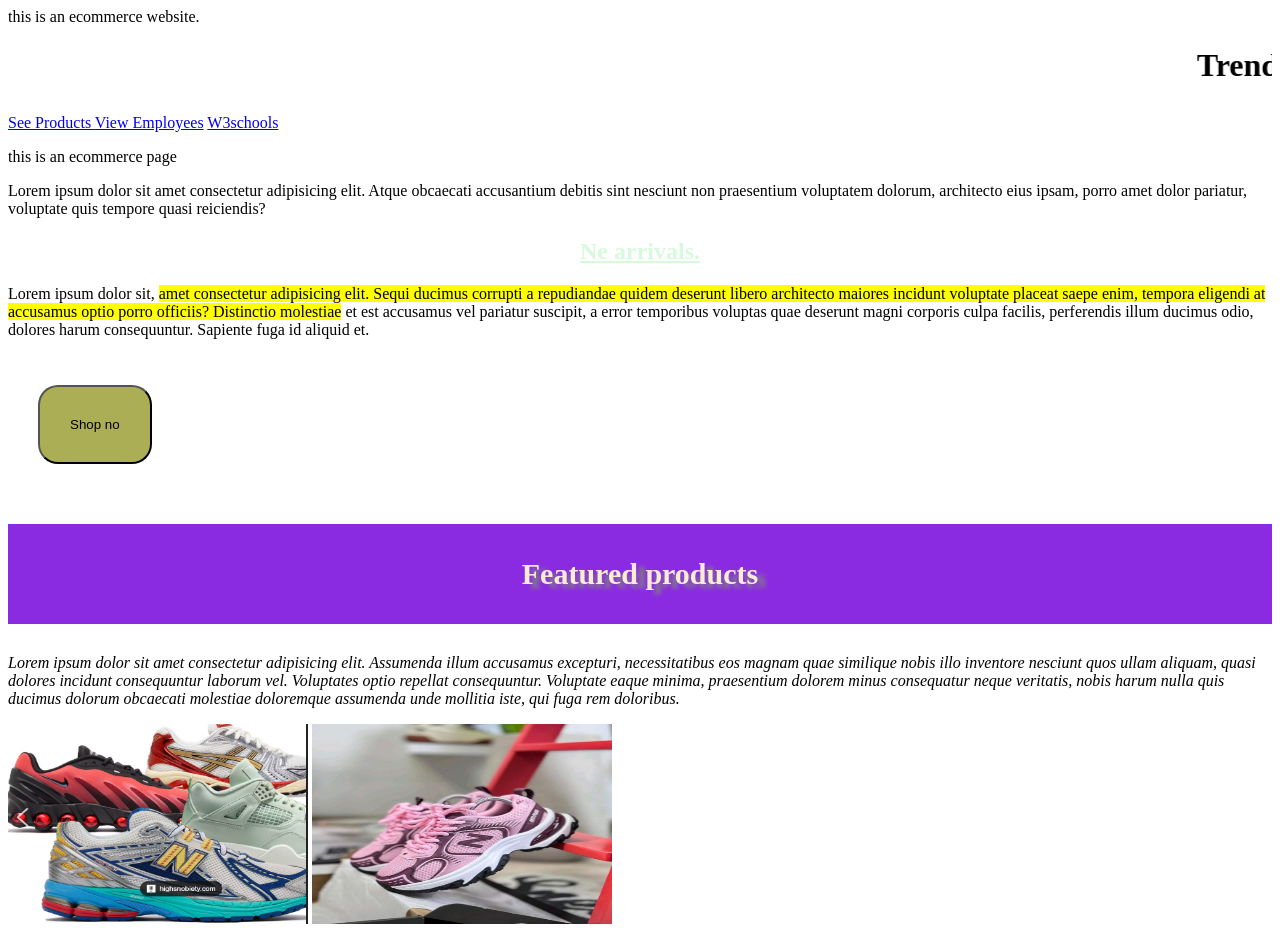
<file: index.html>
<!DOCTYPE html>
<html lang="en">

<head>
    <meta charset="UTF-8">this is an ecommerce website.</p>
    <meta name="viewport" content="width=device-width, initial-scale=1.0">
    <title>Homepage-Malimat</title>

    <link rel="stylesheet" href="css/styleindex.css">



</head>

<body>
    <h1>
        <marquee behavior="" direction="">Trending styles, Better styles!</marquee>
    </h1>

    <a href="products.html" target="_blank"> See Products </a>
    <a href="employee.html">View Employees</a>
    <a href="https://en.wikipedia.org/wiki/W3Schools" target="_self"> W3schools</a>







    <p>this is an ecommerce page</p>
    <p>Lorem ipsum dolor sit amet consectetur adipisicing elit. Atque obcaecati accusantium debitis sint nesciunt non praesentium voluptatem dolorum, architecto eius ipsam, porro amet dolor pariatur, voluptate quis tempore quasi reiciendis?</p>


    <h2 style="color: rgb(215, 250, 220); text-align: center;"><u>Ne arrivals.</u></h2>

    <p>Lorem ipsum dolor sit, <mark>amet consectetur adipisicing elit. Sequi ducimus corrupti a repudiandae quidem deserunt libero architecto maiores incidunt voluptate placeat saepe enim, tempora eligendi at accusamus optio porro officiis? Distinctio molestiae</mark>        et est accusamus vel pariatur suscipit, a error temporibus voluptas quae deserunt magni corporis culpa facilis, perferendis illum ducimus odio, dolores harum consequuntur. Sapiente fuga id aliquid et.</p>

    <button>Shop no</button>

    <h3>Featured products</h3>

    <p style="font-style: italic;">Lorem ipsum dolor sit amet consectetur adipisicing elit. Assumenda illum accusamus excepturi, necessitatibus eos magnam quae similique nobis illo inventore nesciunt quos ullam aliquam, quasi dolores incidunt consequuntur laborum vel. Voluptates optio
        repellat consequuntur. Voluptate eaque minima, praesentium dolorem minus consequatur neque veritatis, nobis harum nulla quis ducimus dolorum obcaecati molestiae doloremque assumenda unde mollitia iste, qui fuga rem doloribus.</p>

    <img src="images/image.png" alt="no image">
    <img src="images/download.jpg">








</body>

</html>
</file>
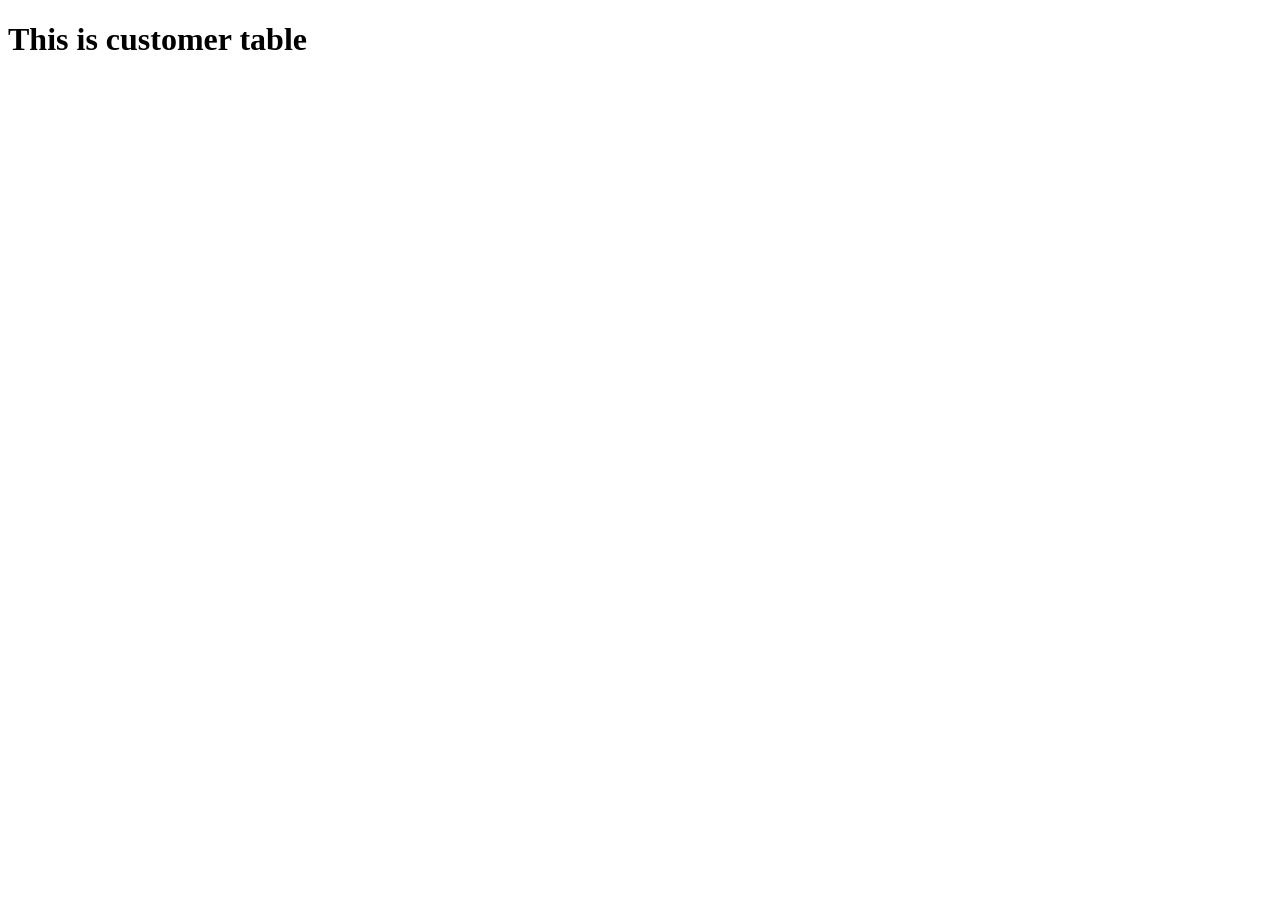
<file: customer.html>
<!DOCTYPE html>
<html lang="en">

<head>
    <meta charset="UTF-8">
    <meta name="viewport" content="width=device-width, initial-scale=1.0">
    <title>Customer Details</title>
</head>

<body>
    <h1>This is customer table</h1>
    <table>
        <tr>

        </tr>
    </table>

</body>

</html>
</file>
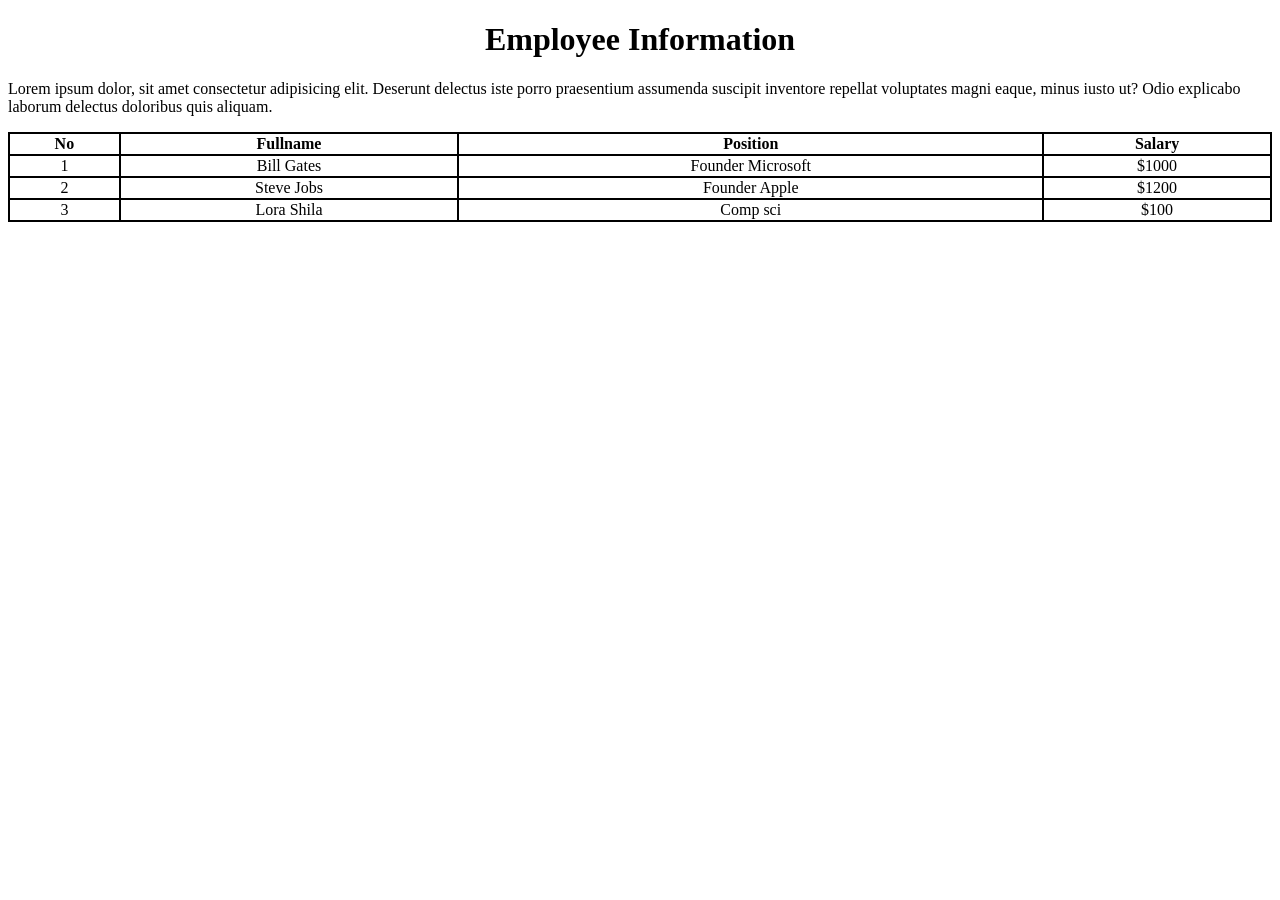
<file: employee.html>
<!DOCTYPE html>
<html lang="en">

<head>
    <meta charset="UTF-8">
    <meta name="viewport" content="width=device-width, initial-scale=1.0">
    <title>Employee Page - Malimat</title>

    <style>
        table,
        th,
        td {
            border: 2px solid black;
            border-collapse: collapse;
        }
        
        table {
            width: 100%
        }
        
        td {
            text-align: center;
        }
    </style>
</head>
<h1 style="text-align: center;">Employee Information</h1>
<p>Lorem ipsum dolor, sit amet consectetur adipisicing elit. Deserunt delectus iste porro praesentium assumenda suscipit inventore repellat voluptates magni eaque, minus iusto ut? Odio explicabo laborum delectus doloribus quis aliquam.</p>

<table>
    <tr>
        <th>No</th>
        <th>Fullname</th>
        <th>Position</th>
        <th>Salary</th>

    </tr>

    <tr>
        <td>1</td>
        <td>Bill Gates</td>
        <td>Founder Microsoft</td>
        <td>$1000</td>

    </tr>
    <tr>
        <td>2</td>
        <td>Steve Jobs</td>
        <td>Founder Apple</td>
        <td>$1200</td>
    </tr>
    <tr>
        <td>3</td>
        <td>Lora Shila</td>
        <td>Comp sci</td>
        <td>$100</td>
    </tr>
</table>

<body>


</body>

</html>
</file>
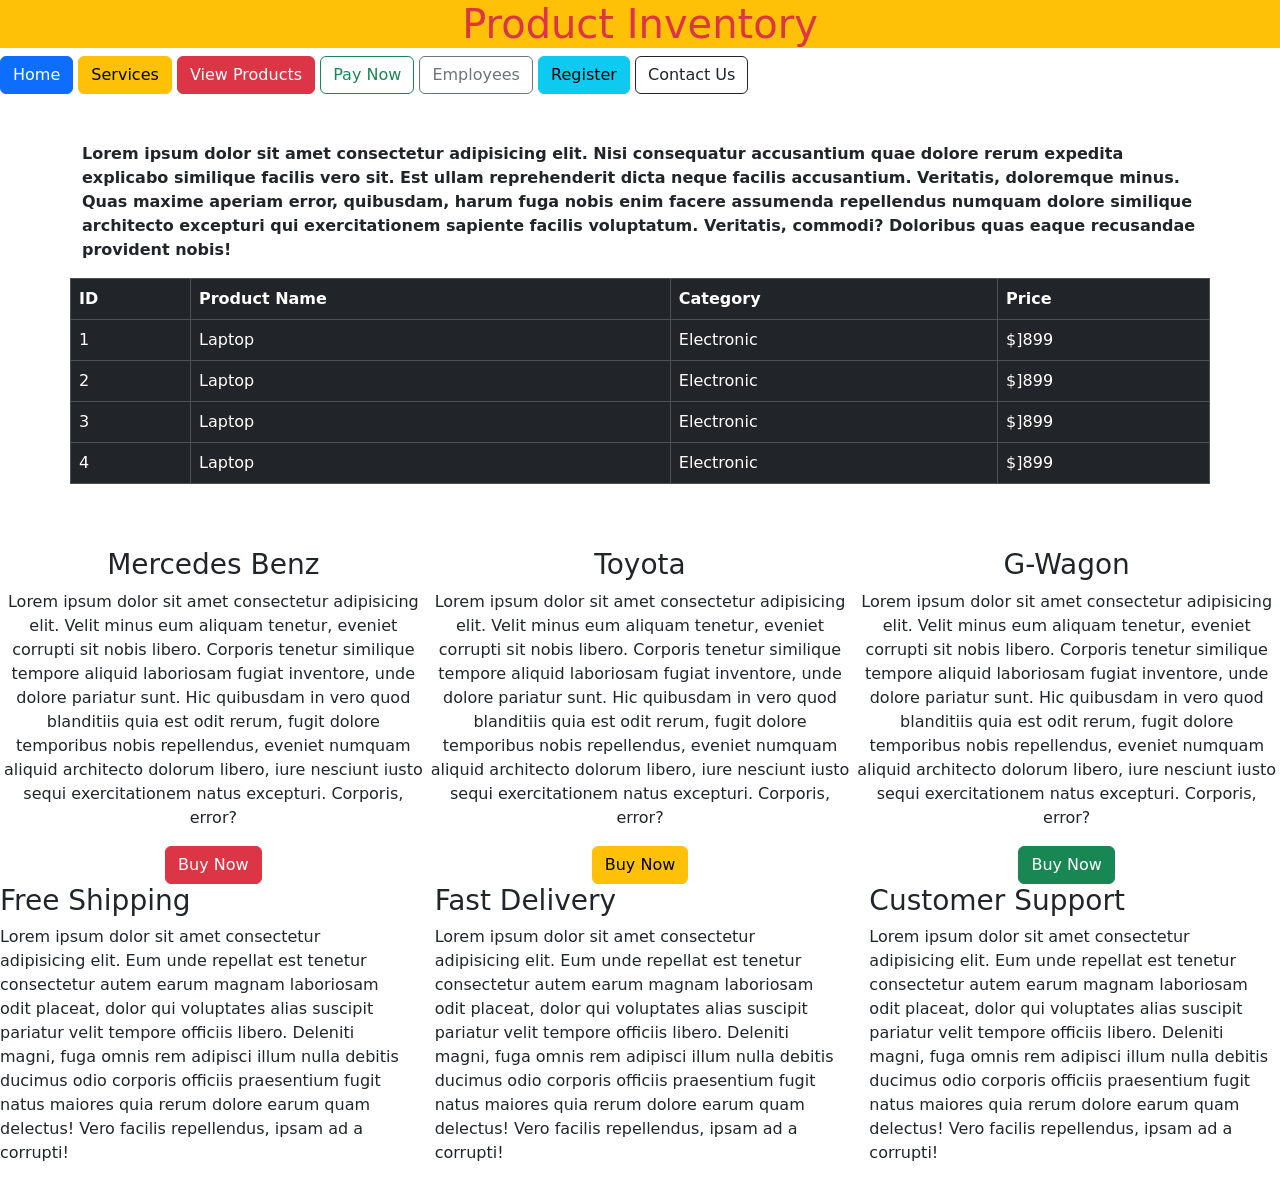
<file: Inventory.html>
<!DOCTYPE html>
<html lang="en">

<head>
    <meta charset="UTF-8">
    <meta name="viewport" content="width=device-width, initial-scale=1.0">
    <title>Inventory Page - Malimat</title>
    <link rel="stylesheet" href="bootstrap/css/bootstrap.min.css">
    <script src="bootstrap/js/bootstrap.min.js"></script>
</head>

<body>
    <h1 class="text-danger bg-warning text-center">Product Inventory</h1>



    <button class="btn btn-primary">Home</button>
    <button class="btn btn-warning">Services</button>
    <button class="btn btn-danger">View Products</button>
    <button class="btn btn-outline-success">Pay Now</button>
    <button class="btn btn-outline-secondary">Employees</button>
    <button class="btn btn-info">Register</button>
    <button class="btn btn-outline-dark">Contact Us</button>

    <br><br><br>



    <p class="fw-bold container">Lorem ipsum dolor sit amet consectetur adipisicing elit. Nisi consequatur accusantium quae dolore rerum expedita explicabo similique facilis vero sit. Est ullam reprehenderit dicta neque facilis accusantium. Veritatis, doloremque minus. Quas maxime
        aperiam error, quibusdam, harum fuga nobis enim facere assumenda repellendus numquam dolore similique architecto excepturi qui exercitationem sapiente facilis voluptatum. Veritatis, commodi? Doloribus quas eaque recusandae provident nobis!</p>


    <table class="table table-bordered table-dark table-hover container">


        <tr>
            <th>ID</th>
            <th>Product Name</th>
            <th>Category</th>
            <th>Price</th>

        </tr>

        <tr>
            <td>1</td>
            <td>Laptop</td>
            <td>Electronic</td>
            <td>$]899</td>
        </tr>

        <tr>
            <td>2</td>
            <td>Laptop</td>
            <td>Electronic</td>
            <td>$]899</td>
        </tr>

        <tr>
            <td>3</td>
            <td>Laptop</td>
            <td>Electronic</td>
            <td>$]899</td>
        </tr>

        <tr>
            <td>4</td>
            <td>Laptop</td>
            <td>Electronic</td>
            <td>$]899</td>
        </tr>






    </table>

    <br><br>

    <div class="d-flex">
        <div class="text-center">
            <h3>Mercedes Benz</h3>
            <p>Lorem ipsum dolor sit amet consectetur adipisicing elit. Velit minus eum aliquam tenetur, eveniet corrupti sit nobis libero. Corporis tenetur similique tempore aliquid laboriosam fugiat inventore, unde dolore pariatur sunt. Hic quibusdam in
                vero quod blanditiis quia est odit rerum, fugit dolore temporibus nobis repellendus, eveniet numquam aliquid architecto dolorum libero, iure nesciunt iusto sequi exercitationem natus excepturi. Corporis, error?</p>
            <button class="btn btn-danger">Buy Now</button>
        </div>

        <div class="text-center">
            <h3>Toyota</h3>
            <p>Lorem ipsum dolor sit amet consectetur adipisicing elit. Velit minus eum aliquam tenetur, eveniet corrupti sit nobis libero. Corporis tenetur similique tempore aliquid laboriosam fugiat inventore, unde dolore pariatur sunt. Hic quibusdam in
                vero quod blanditiis quia est odit rerum, fugit dolore temporibus nobis repellendus, eveniet numquam aliquid architecto dolorum libero, iure nesciunt iusto sequi exercitationem natus excepturi. Corporis, error?</p>
            <button class="btn btn-warning">Buy Now</button>
        </div>
        <div class="text-center">
            <h3>G-Wagon</h3>
            <p>Lorem ipsum dolor sit amet consectetur adipisicing elit. Velit minus eum aliquam tenetur, eveniet corrupti sit nobis libero. Corporis tenetur similique tempore aliquid laboriosam fugiat inventore, unde dolore pariatur sunt. Hic quibusdam in
                vero quod blanditiis quia est odit rerum, fugit dolore temporibus nobis repellendus, eveniet numquam aliquid architecto dolorum libero, iure nesciunt iusto sequi exercitationem natus excepturi. Corporis, error?</p>
            <button class="btn btn-success">Buy Now</button>
        </div>
        <!--Bootstrap Grid System-->
    </div>
    <div class="row">

        <div class="col">

            <h3>Free Shipping</h3>
            <p>Lorem ipsum dolor sit amet consectetur adipisicing elit. Eum unde repellat est tenetur consectetur autem earum magnam laboriosam odit placeat, dolor qui voluptates alias suscipit pariatur velit tempore officiis libero. Deleniti magni, fuga
                omnis rem adipisci illum nulla debitis ducimus odio corporis officiis praesentium fugit natus maiores quia rerum dolore earum quam delectus! Vero facilis repellendus, ipsam ad a corrupti!</p>
        </div>

        <div class="col">

            <h3>Fast Delivery</h3>
            <p>Lorem ipsum dolor sit amet consectetur adipisicing elit. Eum unde repellat est tenetur consectetur autem earum magnam laboriosam odit placeat, dolor qui voluptates alias suscipit pariatur velit tempore officiis libero. Deleniti magni, fuga
                omnis rem adipisci illum nulla debitis ducimus odio corporis officiis praesentium fugit natus maiores quia rerum dolore earum quam delectus! Vero facilis repellendus, ipsam ad a corrupti!</p>
        </div>

        <div class="col">

            <h3>Customer Support</h3>
            <p>Lorem ipsum dolor sit amet consectetur adipisicing elit. Eum unde repellat est tenetur consectetur autem earum magnam laboriosam odit placeat, dolor qui voluptates alias suscipit pariatur velit tempore officiis libero. Deleniti magni, fuga
                omnis rem adipisci illum nulla debitis ducimus odio corporis officiis praesentium fugit natus maiores quia rerum dolore earum quam delectus! Vero facilis repellendus, ipsam ad a corrupti!</p>
        </div>



    </div>

</body>

</html>
</file>
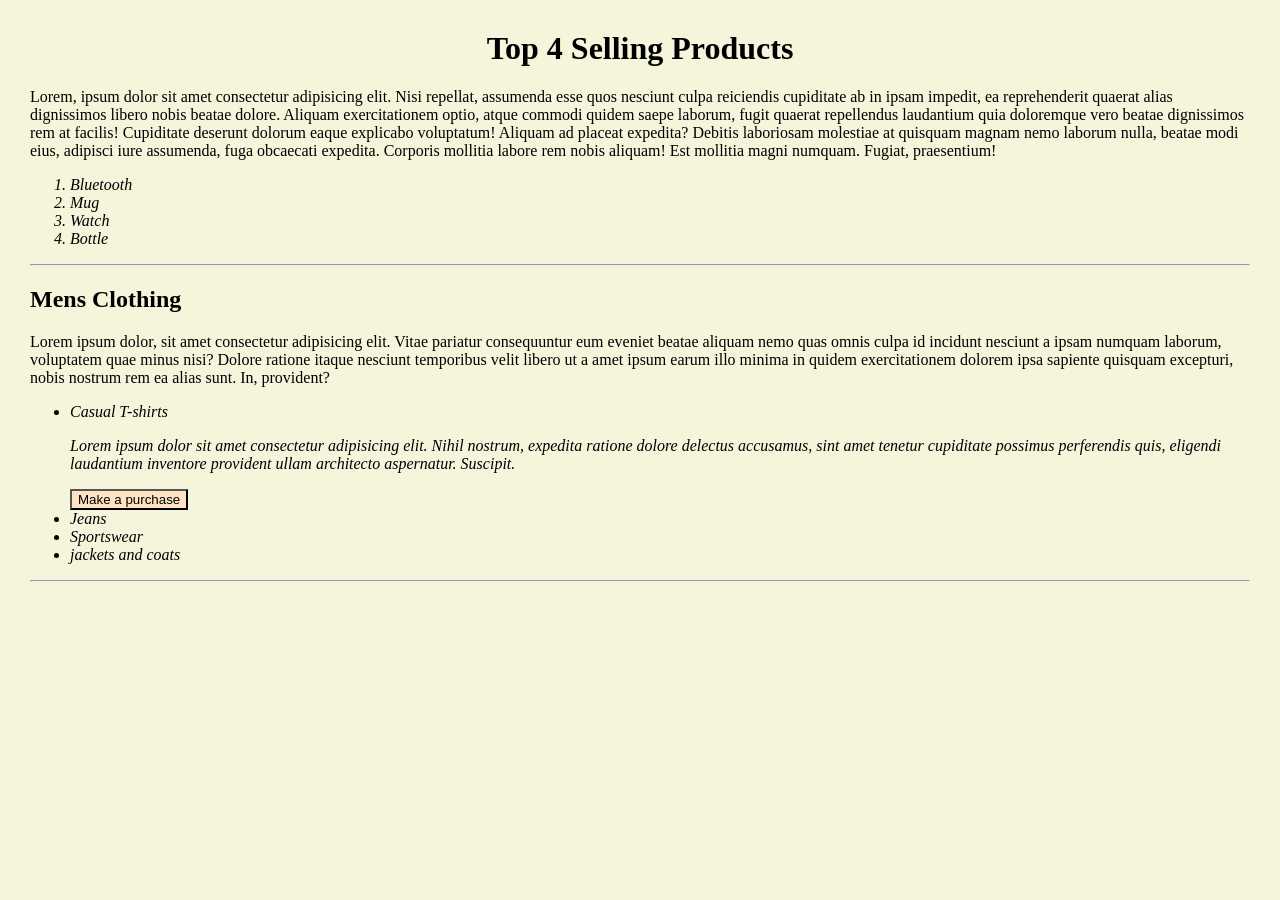
<file: products.html>
<!DOCTYPE html>
<html lang="en">

<head>

    <meta charset="UTF-8">
    <meta name="viewport" content="width=device-width, initial-scale=1.0">
    <title>Products Page</title>

    <style>
        body {
            background-color: beige;
            margin: 30px;
        }
    </style>
</head>

<body>


    <!--Ordered List-->
    <h1 style="text-align: center;">Top 4 Selling Products</h1>
    <p>Lorem, ipsum dolor sit amet consectetur adipisicing elit. Nisi repellat, assumenda esse quos nesciunt culpa reiciendis cupiditate ab in ipsam impedit, ea reprehenderit quaerat alias dignissimos libero nobis beatae dolore. Aliquam exercitationem optio,
        atque commodi quidem saepe laborum, fugit quaerat repellendus laudantium quia doloremque vero beatae dignissimos rem at facilis! Cupiditate deserunt dolorum eaque explicabo voluptatum! Aliquam ad placeat expedita? Debitis laboriosam molestiae
        at quisquam magnam nemo laborum nulla, beatae modi eius, adipisci iure assumenda, fuga obcaecati expedita. Corporis mollitia labore rem nobis aliquam! Est mollitia magni numquam. Fugiat, praesentium!</p>

    <ol style="font-style: italic;">

        <li>Bluetooth</li>
        <li>Mug</li>
        <li>Watch</li>

        <li>Bottle</li>

    </ol>

    <hr>

    <!----Unordered list-->
    <h2>Mens Clothing</h2>
    <p>Lorem ipsum dolor, sit amet consectetur adipisicing elit. Vitae pariatur consequuntur eum eveniet beatae aliquam nemo quas omnis culpa id incidunt nesciunt a ipsam numquam laborum, voluptatem quae minus nisi? Dolore ratione itaque nesciunt temporibus
        velit libero ut a amet ipsum earum illo minima in quidem exercitationem dolorem ipsa sapiente quisquam excepturi, nobis nostrum rem ea alias sunt. In, provident?</p>

    <ul style=" font-style: oblique;">

        <li>Casual T-shirts</li>
        <p>Lorem ipsum dolor sit amet consectetur adipisicing elit. Nihil nostrum, expedita ratione dolore delectus accusamus, sint amet tenetur cupiditate possimus perferendis quis, eligendi laudantium inventore provident ullam architecto aspernatur. Suscipit.</p>
        <button style="background-color: bisque;">Make a purchase</button>
        <li>Jeans</li>
        <li>Sportswear</li>
        <li>jackets and coats</li>
    </ul>

    <hr>

    <!----Nested list-->


</body>

</html>
</file>
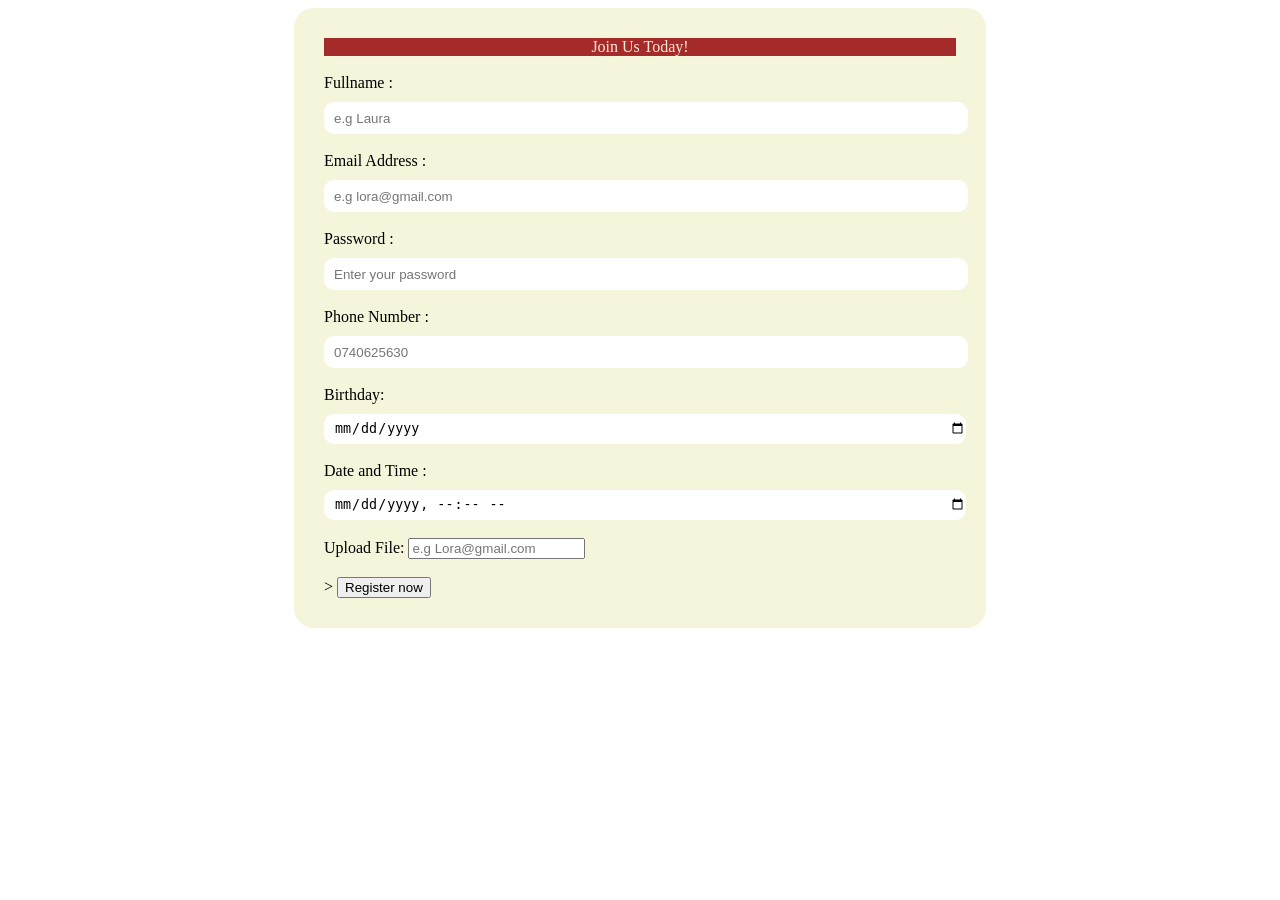
<file: register.html>
<!DOCTYPE html>
<html lang="en">

<head>
    <meta charset="UTF-8">
    <meta name="viewport" content="width=device-width, initial-scale=1.0">
    <title>Register Page</title>

    <link rel="stylesheet" href="css/register.css">
</head>

<body>
    <form action="">

        <legend style="text-align: center; background-color: brown; color: antiquewhite;">Join Us Today!</legend>
        <br>

        <label for="fullname">Fullname :</label>
        <input type="text" id="fullname" placeholder="e.g Laura" required>
        <br></br>

        <label for="email">Email Address :</label>
        <input type="text" id="email" placeholder="e.g lora@gmail.com" required>
        <br><br>

        <label for="pwd">Password :</label>
        <input type="text" id="pwd" placeholder="Enter your password" required>
        <br><br>

        <label for="phone">Phone Number</label> :</label>
        <input type="tel" id="phone" placeholder="0740625630" required>
        <br><br>

        <label for="dob">Birthday:</label>
        <input type="date" id="dob" placeholder="e.g Lora@gmail.com" required>
        <br><br>

        <label for="dt">Date and Time :</label>
        <input type="datetime-local" id="dt" placeholder="e.g Lora@gmail.com" required>
        <br><br>


        <label for="upload">Upload File:</label>
        <input type=" file " id="file " placeholder="e.g Lora@gmail.com " required>
        <br><br> >

        <!--Dropdown-->


        <!--Rdiobutton-->


        <!--Checkbox-->


        <!---Textarea-->


        <button>Register now</button>


    </form>



</body>

</html>
</file>
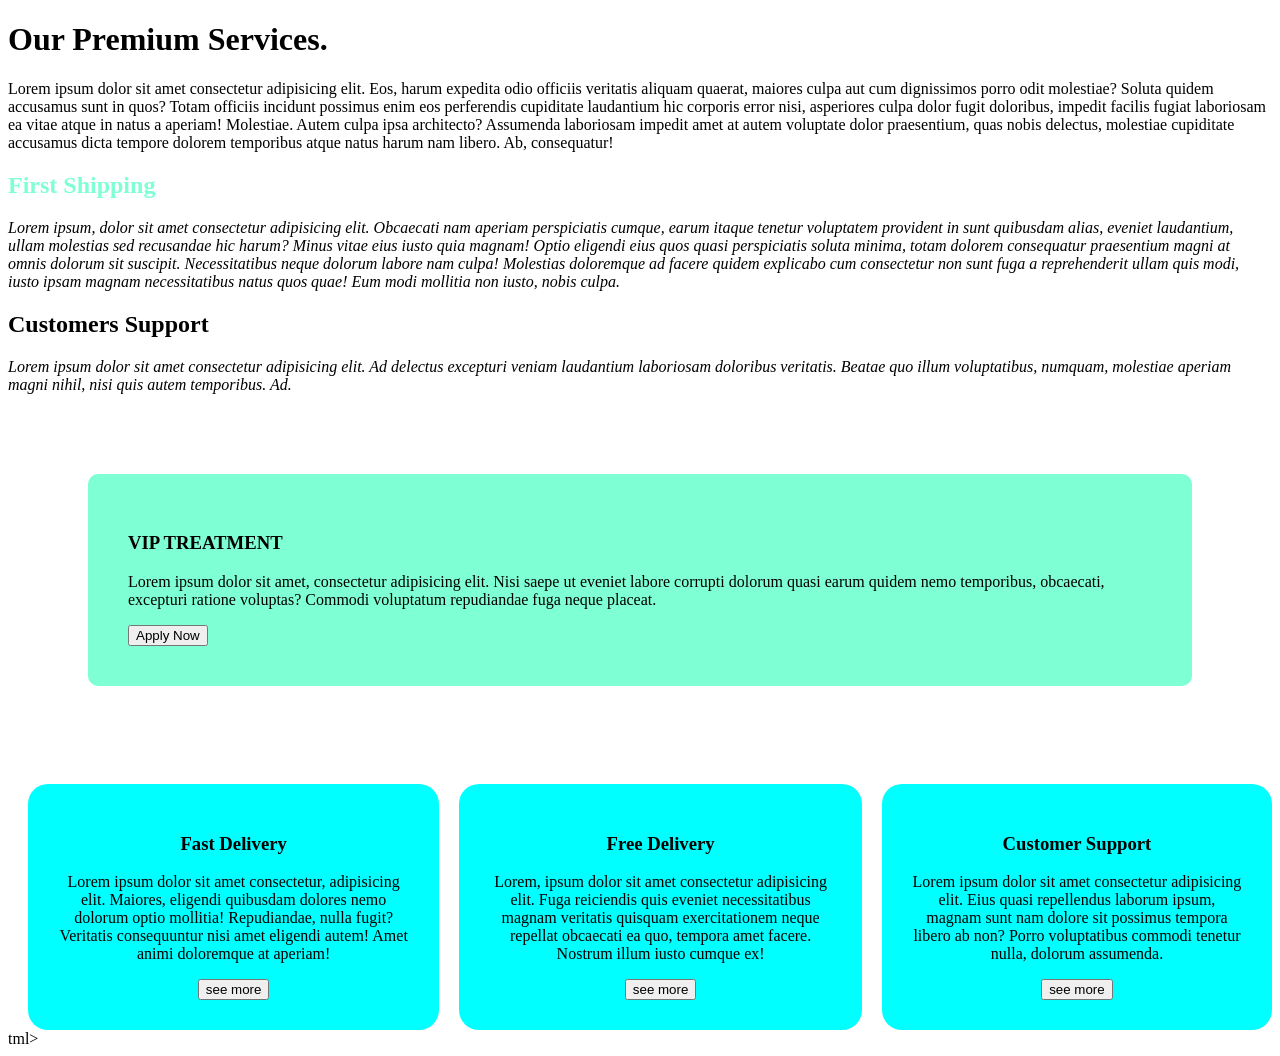
<file: services.html>
<!DOCTYPE html>
<html lang="en">

<head>
    <meta charset="UTF-8">
    <meta name="viewport" content="width=device-width, initial-scale=1.0">
    <title>Services Page</title>

    <link rel="stylesheet" href="css/services.css">
</head>

<body>

    <h1>Our Premium Services.</h1>
    <p id="paragraph">Lorem ipsum dolor sit amet consectetur adipisicing elit. Eos, harum expedita odio officiis veritatis aliquam quaerat, maiores culpa aut cum dignissimos porro odit molestiae? Soluta quidem accusamus sunt in quos? Totam officiis incidunt possimus enim
        eos perferendis cupiditate laudantium hic corporis error nisi, asperiores culpa dolor fugit doloribus, impedit facilis fugiat laboriosam ea vitae atque in natus a aperiam! Molestiae. Autem culpa ipsa architecto? Assumenda laboriosam impedit amet
        at autem voluptate dolor praesentium, quas nobis delectus, molestiae cupiditate accusamus dicta tempore dolorem temporibus atque natus harum nam libero. Ab, consequatur!</p>

    <h2 id="shipping">First Shipping</h2>

    <p class="one">Lorem ipsum, dolor sit amet consectetur adipisicing elit. Obcaecati nam aperiam perspiciatis cumque, earum itaque tenetur voluptatem provident in sunt quibusdam alias, eveniet laudantium, ullam molestias sed recusandae hic harum? Minus vitae eius
        iusto quia magnam! Optio eligendi eius quos quasi perspiciatis soluta minima, totam dolorem consequatur praesentium magni at omnis dolorum sit suscipit. Necessitatibus neque dolorum labore nam culpa! Molestias doloremque ad facere quidem explicabo
        cum consectetur non sunt fuga a reprehenderit ullam quis modi, iusto ipsam magnam necessitatibus natus quos quae! Eum modi mollitia non iusto, nobis culpa.</p>

    <h2> Customers Support</h2>
    <p class="one">Lorem ipsum dolor sit amet consectetur adipisicing elit. Ad delectus excepturi veniam laudantium laboriosam doloribus veritatis. Beatae quo illum voluptatibus, numquam, molestiae aperiam magni nihil, nisi quis autem temporibus. Ad.</p>


    <!--Division-->

    <div id="vip">

        <h3>VIP TREATMENT</h3>
        <p>Lorem ipsum dolor sit amet, consectetur adipisicing elit. Nisi saepe ut eveniet labore corrupti dolorum quasi earum quidem nemo temporibus, obcaecati, excepturi ratione voluptas? Commodi voluptatum repudiandae fuga neque placeat.</p>
        <button>Apply Now</button>

    </div>
    <br>

    <div id="main">
        <div class="customer">
            <h3>Fast Delivery</h3>
            <p>Lorem ipsum dolor sit amet consectetur, adipisicing elit. Maiores, eligendi quibusdam dolores nemo dolorum optio mollitia! Repudiandae, nulla fugit? Veritatis consequuntur nisi amet eligendi autem! Amet animi doloremque at aperiam!</p>
            <button>see more</button>
        </div>

        <div class="customer">
            <h3>Free Delivery</h3>
            <p>Lorem, ipsum dolor sit amet consectetur adipisicing elit. Fuga reiciendis quis eveniet necessitatibus magnam veritatis quisquam exercitationem neque repellat obcaecati ea quo, tempora amet facere. Nostrum illum iusto cumque ex!</p>
            <button>see more</button>
        </div>

        <div class="customer">

            <h3>Customer Support</h3>
            <p>Lorem ipsum dolor sit amet consectetur adipisicing elit. Eius quasi repellendus laborum ipsum, magnam sunt nam dolore sit possimus tempora libero ab non? Porro voluptatibus commodi tenetur nulla, dolorum assumenda.</p>
            <button>see more</button>
        </div>

    </div>







</body>

</html>tml>
</file>
<file: css/styleindex.css>
button {
    background-color: rgb(171, 174, 85);
    margin: 30px;
    padding: 30px;
    border-radius: 20px;
}

h3 {
    text-align: center;
    font-size: 30px;
    background-color: blueviolet;
    color: antiquewhite;
    line-height: 100px;
    text-shadow: 8px 4px 4px gray;
}

img {
    width: 300px;
    height: 200px
}
</file>
<file: css/register.css>
form {
    background-color: beige;
    width: 50%;
    margin: auto;
    padding: 30px;
    border-radius: 20px;
}

input[type=text],
input[type=email],
input[type=password],
input[type=tel],
input[type=date],
input[type=datetime-local] {
    width: 100%;
    height: 30px;
    border-radius: 10px;
    border: none;
    margin-top: 10px;
    padding-left: 10px;
}
</file>
<file: css/services.css>
#paragrap {
    font-weight: bold;
}

#shipping {
    color: aquamarine;
}

.one {
    font-style: italic;
}

#vip {
    background-color: aquamarine;
    margin: 80px;
    padding: 40px;
    border-radius: 10px;
}

#main {
    display: flex;
}

.customer {
    background-color: aqua;
    margin-left: 20px;
    padding: 30px;
    text-align: center;
    border-radius: 20px;
}
</file>
